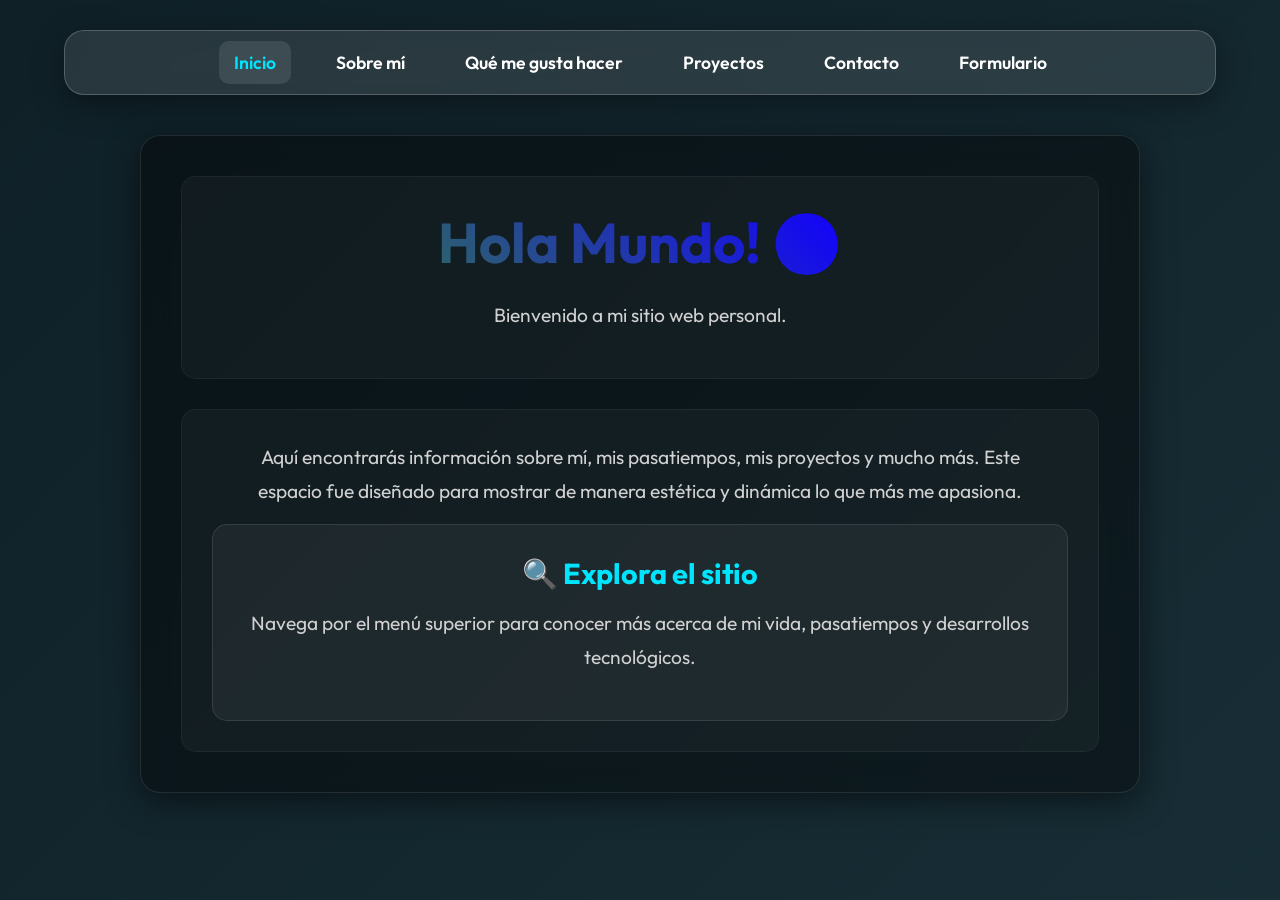
<file: index.html>
<!DOCTYPE html>
<html lang="es">
<head>
    <meta charset="UTF-8">
    <meta name="viewport" content="width=device-width, initial-scale=1.0">
    <title>Inicio - Hola Mundo</title>
    <link rel="stylesheet" href="style.css">
</head>
<body>

    <nav>
        <ul>
            <li><a href="index.html" class="active">Inicio</a></li>
            <li><a href="sobremi.html">Sobre mí</a></li>
            <li><a href="hobbies.html">Qué me gusta hacer</a></li>
            <li><a href="proyectos.html">Proyectos</a></li>
            <li><a href="contacto.html">Contacto</a></li>
            <li><a href="pagina.html">Formulario</a></li>
        </ul>
    </nav>

    <main>
        
        <!-- SECTOR 1: Bienvenida -->
        <section class="hero-section">
            <h1>Hola Mundo! 🌍</h1>
            <p>Bienvenido a mi sitio web personal.</p>
        </section>

        <!-- SECTOR 2: Introducción al sitio -->
        <section class="intro-section">
            <p>Aquí encontrarás información sobre mí, mis pasatiempos, mis proyectos y mucho más. Este espacio fue diseñado para mostrar de manera estética y dinámica lo que más me apasiona.</p>
            <div class="card-container">
                <div class="card">
                    <h2>🔍 Explora el sitio</h2>
                    <p>Navega por el menú superior para conocer más acerca de mi vida, pasatiempos y desarrollos tecnológicos.</p>
                </div>
            </div>
        </section>

    </main>

</body>
</html>
</file>
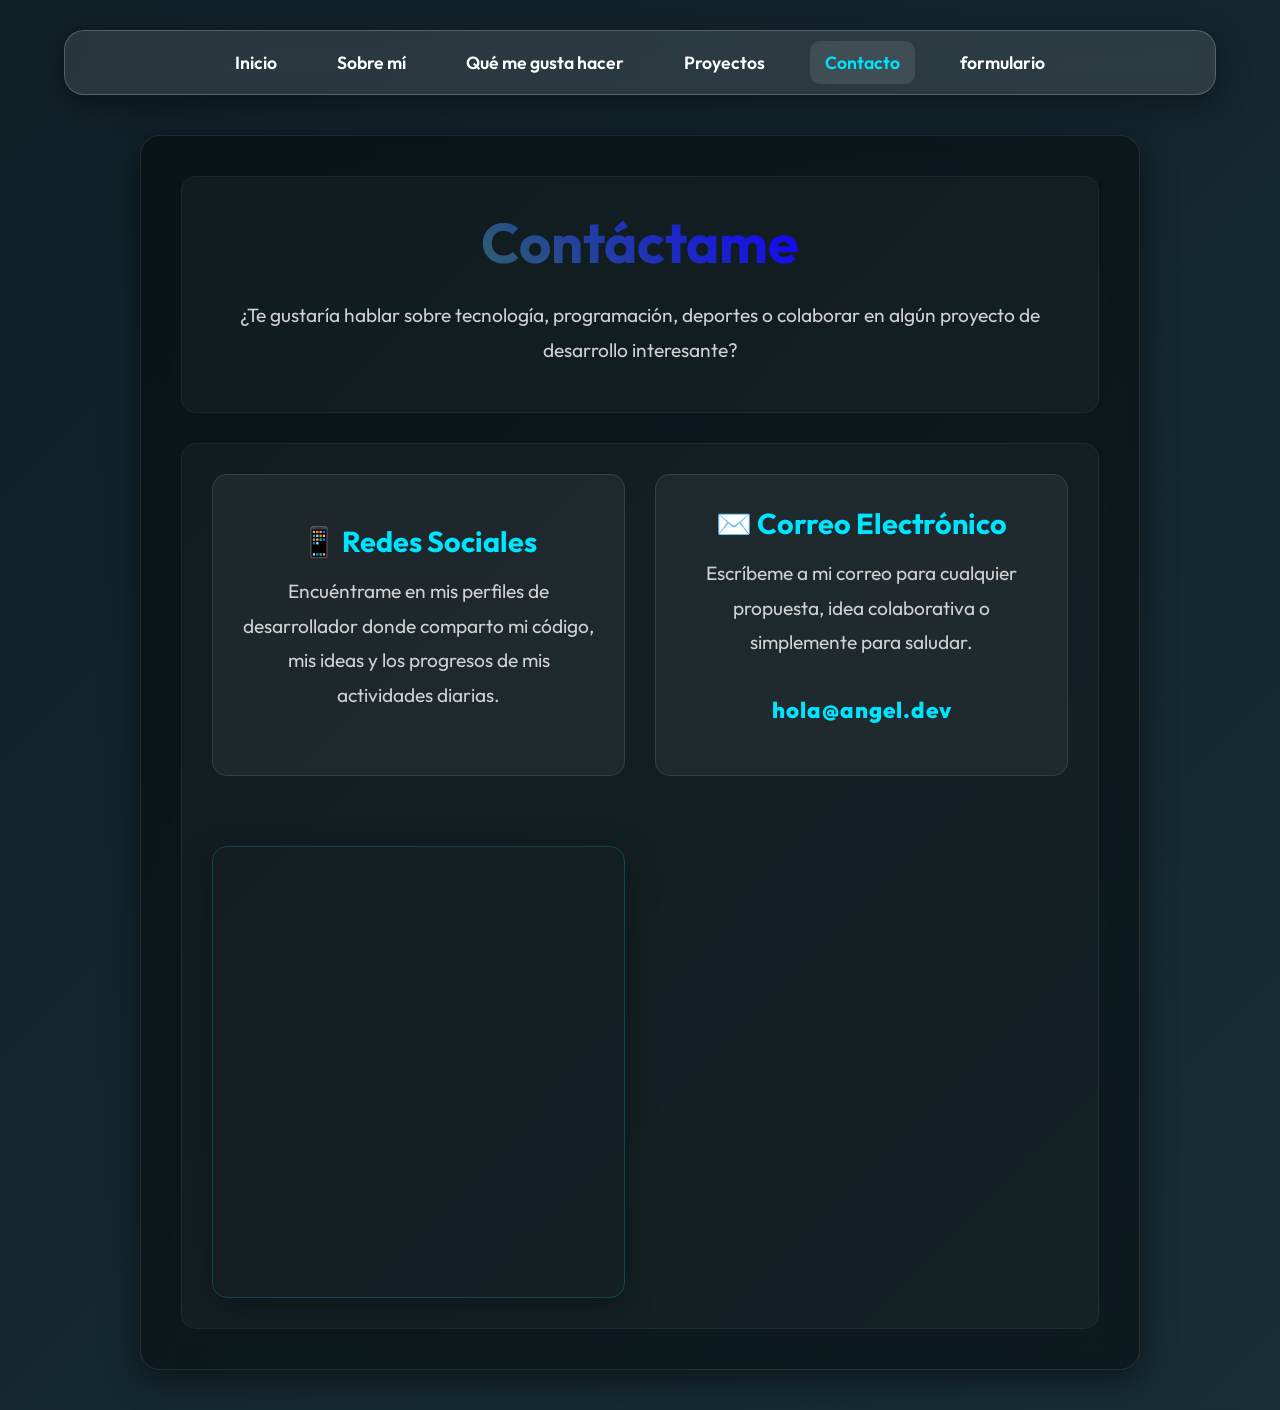
<file: contacto.html>
<!DOCTYPE html>
<html lang="es">
<head>
    <meta charset="UTF-8">
    <meta name="viewport" content="width=device-width, initial-scale=1.0">
    <title>Contacto</title>
    <link rel="stylesheet" href="style.css">
</head>
<body>
    <nav>
        <ul>
            <li><a href="index.html">Inicio</a></li>
            <li><a href="sobremi.html">Sobre mí</a></li>
            <li><a href="hobbies.html">Qué me gusta hacer</a></li>
            <li><a href="proyectos.html">Proyectos</a></li>
            <li><a href="contacto.html" class="active">Contacto</a></li>
            <li><a href="pagina.html">formulario</a></li>
        </ul>
    </nav>

    <main>
        
        <!-- SECTOR 1: Introducción a la página de Contacto -->
        <section class="contact-intro-section">
            <h1>Contáctame</h1>
            <p>¿Te gustaría hablar sobre tecnología, programación, deportes o colaborar en algún proyecto de desarrollo interesante?</p>
        </section>
        
        <!-- SECTOR 2: Información y Medios de Contacto -->
        <section class="contact-info-section">
            <div class="card-container">
                <div class="card">
                    <h2>📱 Redes Sociales</h2>
                    <p>Encuéntrame en mis perfiles de desarrollador donde comparto mi código, mis ideas y los progresos de mis actividades diarias.</p>
                </div>
                <div class="card">
                    <h2>✉️ Correo Electrónico</h2>
                    <p>Escríbeme a mi correo para cualquier propuesta, idea colaborativa o simplemente para saludar.</p>
                    <p class="email-text">hola@angel.dev</p>
                </div>

            <div class="map-container">
                <iframe
                    src="https://www.google.com/maps/embed?pb=!1m18!1m12!1m3!1d3901.8205661162815!2d-84.21935778997354!3d10.032563099999999!2m3!1f0!2f0!3f0!3m2!1i1024!2i768!4f13.1!3m3!1m2!1s0x8fa0f762d9f2cac3%3A0xd4379277bf41b2b6!2sUniversidad%20Adventista%20de%20Centro%20Am%C3%A9rica!5e0!3m2!1ses!2scr!4v1746818396784!5m2!1ses!2scr"
                    height="450" style="border:0;" allowfullscreen="" loading="lazy"
                    referrerpolicy="no-referrer-when-downgrade"></iframe>
            </div>
            </div>
        </section>

    </main>

</body>
</html>
</file>
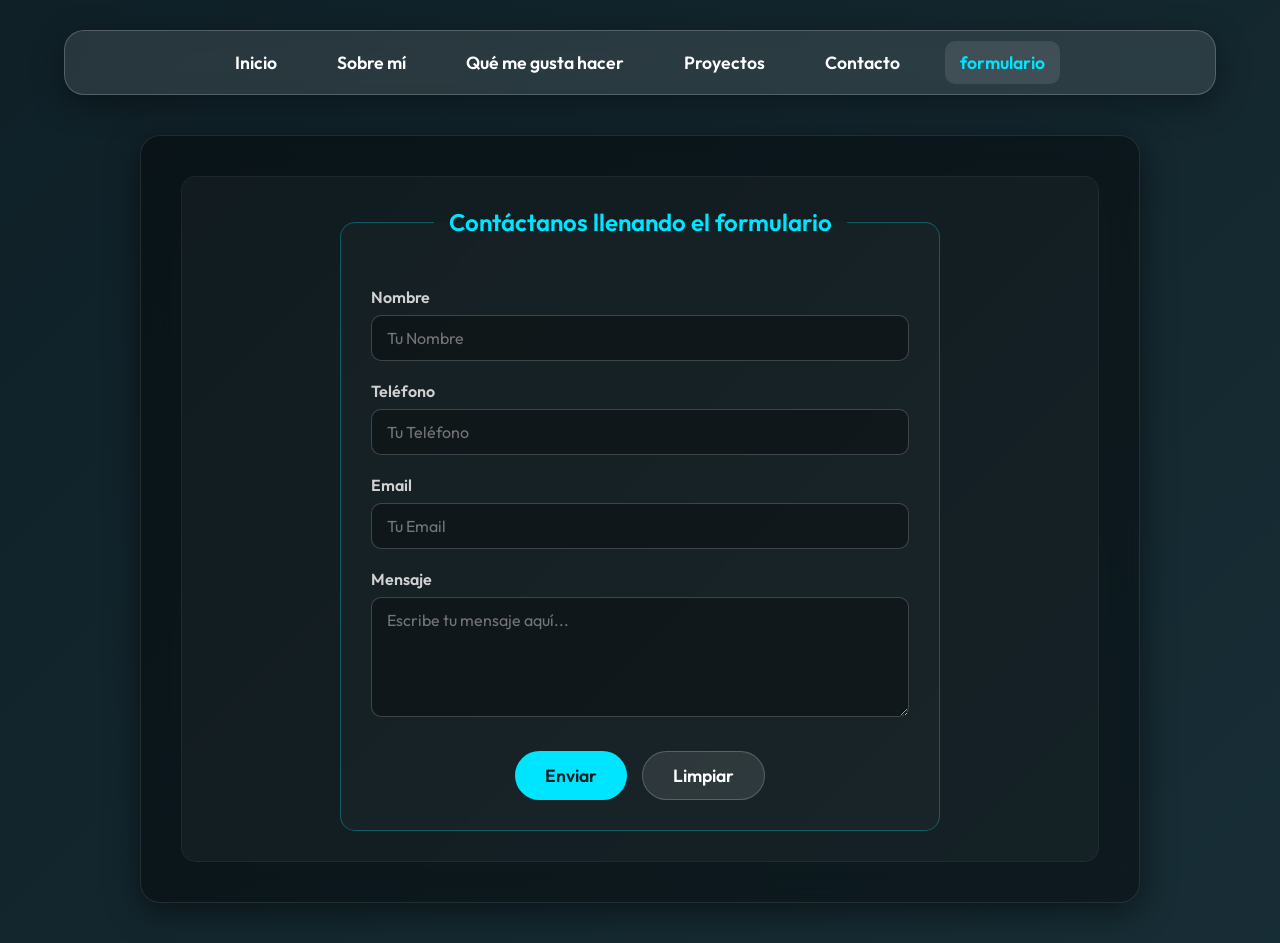
<file: pagina.html>
<!DOCTYPE html>
<html lang="en">

<head>
    <meta charset="UTF-8">
    <meta name="viewport" content="width=device-width, initial-scale=1.0">
    <title>Mis Sueños</title>
    <link rel="stylesheet" href="style.css">
</head>

<body>
    <nav>
        <ul>
            <li><a href="index.html">Inicio</a></li>
            <li><a href="sobremi.html">Sobre mí</a></li>
            <li><a href="hobbies.html">Qué me gusta hacer</a></li>
            <li><a href="proyectos.html">Proyectos</a></li>
            <li><a href="contacto.html">Contacto</a></li>
            <li><a href="pagina.html" class="active">formulario</a></li>
        </ul>
    </nav>
    <main>
        <section class="pagina-section">
            <form action="index.php" method="POST">
                <fieldset>
                    <legend>Contáctanos llenando el formulario</legend>
                    
                    <label>Nombre</label>
                    <input type="text" name="nombre" placeholder="Tu Nombre" required>
                    
                    <label>Teléfono</label>
                    <input type="text" name="telefono" placeholder="Tu Teléfono" required>
                    
                    <label>Email</label>
                    <input type="email" name="Email" placeholder="Tu Email" required>
                    
                    <label>Mensaje</label>
                    <textarea name="Mensaje" placeholder="Escribe tu mensaje aquí..." required></textarea>
                    
                    <div class="form-buttons">
                        <input type="submit" value="Enviar">
                        <input type="reset" value="Limpiar">
                    </div>
                </fieldset>
            </form>
        </section>
    </main>
</body>

</html>
</file>
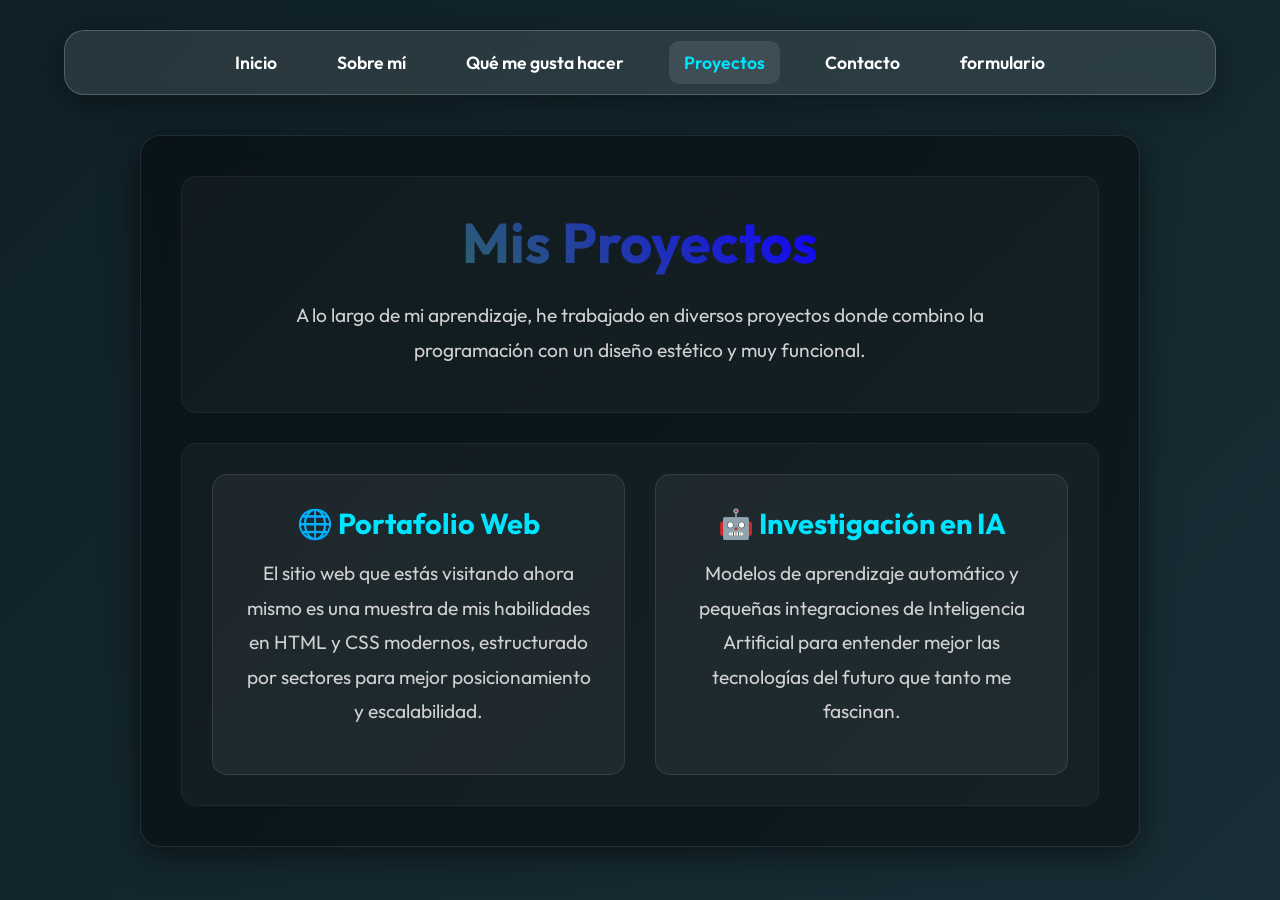
<file: proyectos.html>
<!DOCTYPE html>
<html lang="es">
<head>
    <meta charset="UTF-8">
    <meta name="viewport" content="width=device-width, initial-scale=1.0">
    <title>Proyectos</title>
    <link rel="stylesheet" href="style.css">
</head>
<body>

    <nav>
        <ul>
            <li><a href="index.html">Inicio</a></li>
            <li><a href="sobremi.html">Sobre mí</a></li>
            <li><a href="hobbies.html">Qué me gusta hacer</a></li>
            <li><a href="proyectos.html" class="active">Proyectos</a></li>
            <li><a href="contacto.html">Contacto</a></li>
            <li><a href="pagina.html">formulario</a></li>
        </ul> 
    </nav>
    <main>
        
        <!-- SECTOR 1: Introducción de Proyectos -->
        <section class="projects-intro-section">
            <h1>Mis Proyectos</h1>
            <p>A lo largo de mi aprendizaje, he trabajado en diversos proyectos donde combino la programación con un diseño estético y muy funcional.</p>
        </section>
        
        <!-- SECTOR 2: el desarollo de lo que estoy haciendo en este momento-->
        <section class="projects-list-section">
            <div class="card-container">
                <div class="card">
                    <h2>🌐 Portafolio Web</h2>
                    <p>El sitio web que estás visitando ahora mismo es una muestra de mis habilidades en HTML y CSS modernos, estructurado por sectores para mejor posicionamiento y escalabilidad.</p>
                </div>
                <div class="card">
                    <h2>🤖 Investigación en IA</h2>
                    <p>Modelos de aprendizaje automático y pequeñas integraciones de Inteligencia Artificial para entender mejor las tecnologías del futuro que tanto me fascinan.</p>
                </div>
            </div>
        </section>

    </main>

</body>
</html>
</file>
<file: style.css>
@import url('https://fonts.googleapis.com/css2?family=Outfit:wght@300;400;600;800&display=swap');

* {
    margin: 0;
    padding: 0;
    box-sizing: border-box;
    font-family: 'Outfit', sans-serif;
}

body {
    background: linear-gradient(135deg, #0f2027, #203a43, #2c5364);
    background-size: 400% 400%;
    animation: gradientBG 15s ease infinite;
    color: #fff;
    min-height: 100vh;
    display: flex;
    flex-direction: column;
    align-items: center;
}

@keyframes gradientBG {
    0% { background-position: 0% 50%; }
    50% { background-position: 100% 50%; }
    100% { background-position: 0% 50%; }
}

/* ==================================
   NAVEGACIÓN (MENÚ)
   ================================== */
nav {
    width: 90%;
    max-width: 1200px;
    margin-top: 30px;
    background: rgba(255, 255, 255, 0.1);
    backdrop-filter: blur(10px);
    -webkit-backdrop-filter: blur(10px);
    border-radius: 20px;
    border: 1px solid rgba(255, 255, 255, 0.2);
    box-shadow: 0 8px 32px 0 rgba(0, 0, 0, 0.37);
    padding: 20px;
}

nav ul {
    list-style: none;
    display: flex;
    justify-content: center;
    gap: 30px;
    flex-wrap: wrap;
}

nav ul li a {
    text-decoration: none;
    color: #fff;
    font-weight: 600;
    font-size: 1.1rem;
    position: relative;
    padding: 10px 15px;
    border-radius: 10px;
    transition: all 0.3s ease;
}

nav ul li a:hover, nav ul li a.active {
    background: rgba(255, 255, 255, 0.1);
    color: #00e5ff;
    transform: translateY(-3px);
}

/* ==================================
   CONTENEDOR PRINCIPAL
   ================================== */
main {
    width: 90%;
    max-width: 1000px;
    margin: 40px auto;
    background: rgba(0, 0, 0, 0.4);
    backdrop-filter: blur(15px);
    -webkit-backdrop-filter: blur(15px);
    border-radius: 20px;
    border: 1px solid rgba(255, 255, 255, 0.1);
    padding: 40px;
    box-shadow: 0 8px 32px 0 rgba(0, 0, 0, 0.5);
    animation: fadeIn 1s ease;
}

@keyframes fadeIn {
    from { opacity: 0; transform: translateY(20px); }
    to { opacity: 1; transform: translateY(0); }
}

/* ==================================
   SECTORES (SECCIONES)
   ================================== */
section {
    padding: 30px;
    margin-bottom: 30px;
    background: rgba(255, 255, 255, 0.03);
    border-radius: 15px;
    border: 1px solid rgba(255, 255, 255, 0.05);
    transition: transform 0.3s ease, background 0.3s ease;
    display: flex;
    flex-direction: column;
    align-items: center; /* Centrar elementos internos del sector */
}

section:hover {
    background: rgba(255, 255, 255, 0.06);
    transform: translateY(-2px);
    border-color: rgba(0, 229, 255, 0.3);
}

section:last-child {
    margin-bottom: 0;
}

/* ==================================
   TEXTOS Y TIPOGRAFÍA
   ================================== */
h1 {
    font-size: 3.5rem;
    margin-bottom: 20px;
    text-align: center;
    background: -webkit-linear-gradient(45deg, #2d636a, #1200ff);
        background-clip: text;
    -webkit-text-fill-color: transparent;
}

h2 {
    color: #00e5ff;
    margin-bottom: 15px;
    font-size: 1.8rem;
    text-align: center;
}

p {
    font-size: 1.2rem;
    line-height: 1.8;
    margin-bottom: 15px;
    text-align: center;
    color: #d1d1d1;
    max-width: 800px;
}

.email-text {
    color: #00e5ff;
    font-weight: 800;
    margin-top: 15px;
    font-size: 1.4rem;
    letter-spacing: 1px;
}

/* ==================================
   DISEÑO DE CUADRÍCULA Y TARJETAS
   ================================== */
.gallery {
    display: grid;
    grid-template-columns: repeat(auto-fit, minmax(250px, 1fr));
    gap: 20px;
    width: 100%;
}


.gallery img {
    width: 100%;
    height: 250px;
    object-fit: cover;
    border-radius: 15px;
    transition: transform 0.4s ease, box-shadow 0.4s ease;
}
.gallery img:hover {
    transform: scale(1.05);
    box-shadow: 0 10px 20px rgba(0, 229, 255, 0.3);
    z-index: 2;
}

.card-container {
    display: grid;
    grid-template-columns: repeat(auto-fit, minmax(300px, 1fr));
    gap: 30px;
    width: 100%;
}

.card {
    background: rgba(255, 255, 255, 0.05);
    padding: 30px;
    border-radius: 15px;
    border: 1px solid rgba(255, 255, 255, 0.1);
    text-align: center;
    transition: all 0.3s ease;
    display: flex;
    flex-direction: column;
    align-items: center;
    justify-content: center;
}


.card:hover {
    transform: translateY(-10px);
    background: rgba(255, 255, 255, 0.1);
    box-shadow: 0 10px 30px rgba(0, 229, 255, 0.2);
}

/* ==================================
   ELEMENTOS DE PERFIL
   ================================== */
.profile-img {
    width: 180px;
    height: 180px;
    border-radius: 50%;
    object-fit: cover;
    border: 4px solid #00e5ff;
    margin-bottom: 20px;
    transition: transform 0.4s ease, box-shadow 0.4s ease;
}

.profile-img:hover {
    transform: scale(1.1) rotate(5deg);
    box-shadow: 0 0 20px rgba(0, 229, 255, 0.6);
}

/* ==================================
   FORMULARIOS
   ================================== */
form {
    width: 100%;
    max-width: 600px;
    margin: 0 auto;
    display: flex;
    flex-direction: column;
}

fieldset {
    border: 1px solid rgba(0, 229, 255, 0.3);
    border-radius: 15px;
    padding: 30px;
    background: rgba(255, 255, 255, 0.02);
}

legend {
    color: #00e5ff;
    font-size: 1.5rem;
    font-weight: 600;
    padding: 0 15px;
    text-align: center;
}

label {
    display: block;
    margin-bottom: 8px;
    color: #d1d1d1;
    font-weight: 600;
    margin-top: 20px;
    text-align: left;
}

input[type="text"],
input[type="email"],
textarea {
    width: 100%;
    padding: 12px 15px;
    border-radius: 10px;
    border: 1px solid rgba(255, 255, 255, 0.2);
    background: rgba(0, 0, 0, 0.3);
    color: #fff;
    font-size: 1rem;
    font-family: 'Outfit', sans-serif;
    outline: none;
    transition: all 0.3s ease;
}

input[type="text"]:focus,
input[type="email"]:focus,
textarea:focus {
    border-color: #00e5ff;
    box-shadow: 0 0 10px rgba(0, 229, 255, 0.2);
    background: rgba(0, 0, 0, 0.5);
}

textarea {
    resize: vertical;
    min-height: 120px;
}

.form-buttons {
    display: flex;
    gap: 15px;
    margin-top: 30px;
    justify-content: center;
}

input[type="submit"],
input[type="reset"] {
    padding: 12px 30px;
    border-radius: 25px;
    border: none;
    font-size: 1.1rem;
    font-weight: 600;
    cursor: pointer;
    transition: all 0.3s ease;
    font-family: 'Outfit', sans-serif;
}

input[type="submit"] {
    background: #00e5ff;
    color: #0f2027;
}

input[type="submit"]:hover {
    background: #fff;
    transform: translateY(-3px);
    box-shadow: 0 5px 15px rgba(0, 229, 255, 0.4);
}

input[type="reset"] {
    background: rgba(255, 255, 255, 0.1);
    color: #fff;
    border: 1px solid rgba(255, 255, 255, 0.2);
}

input[type="reset"]:hover {
    background: rgba(255, 255, 255, 0.2);
    transform: translateY(-3px);
}

/* ==================================
   SECCIÓN FORMULARIO
   ================================== */
.pagina-section {
    width: 100%;
    display: flex;
    flex-direction: column;
    align-items: center;
}

/* ==================================
   MAPAS (IFRAME)
   ================================== */
.map-container {
    margin-top: 40px;
    width: 100%;
    max-width: 800px;
    border-radius: 15px;
    overflow: hidden;
    border: 1px solid rgba(0, 229, 255, 0.2);
    box-shadow: 0 8px 32px 0 rgba(0, 0, 0, 0.3);
    transition: transform 0.3s ease;
}

.map-container:hover {
    transform: translateY(-5px);
    border-color: rgba(0, 229, 255, 0.5);
    box-shadow: 0 12px 40px rgba(0, 229, 255, 0.4);
}

.map-container iframe {
    width: 100%;
    display: block;
}
</file>
